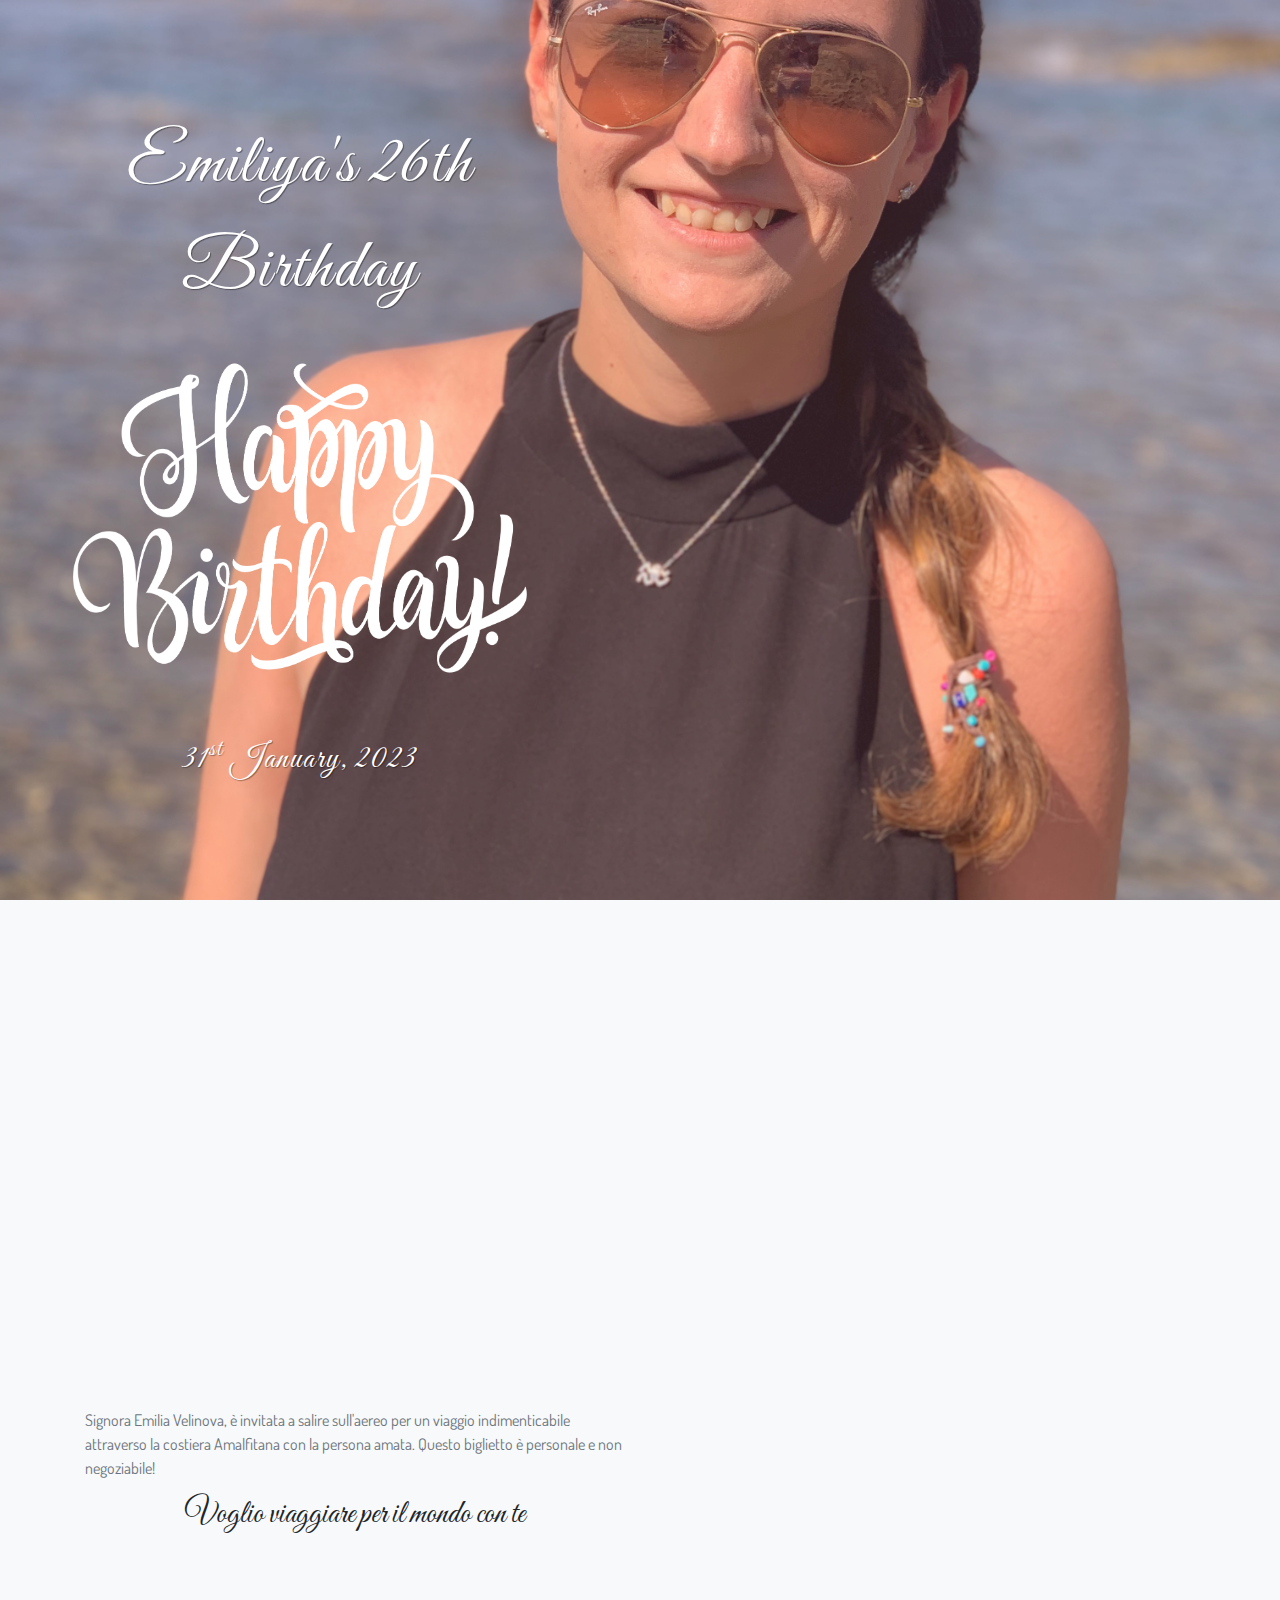
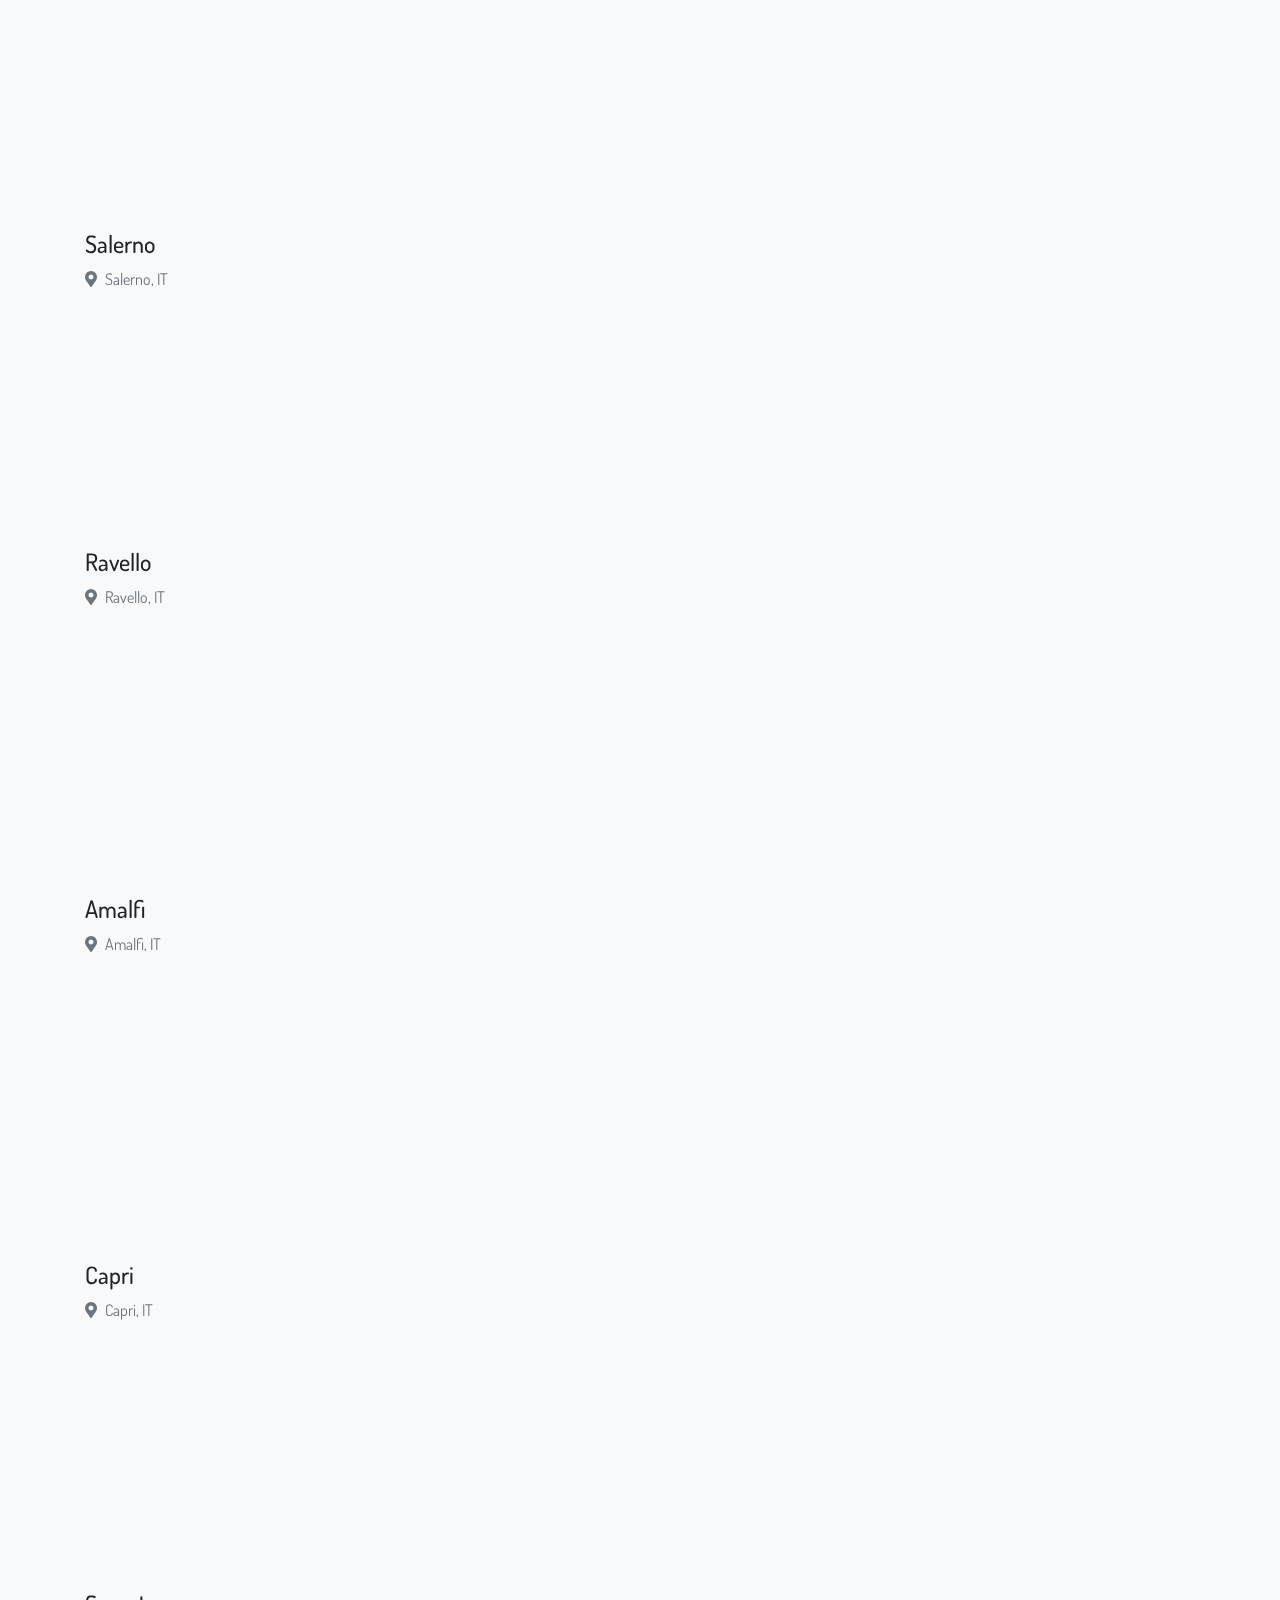
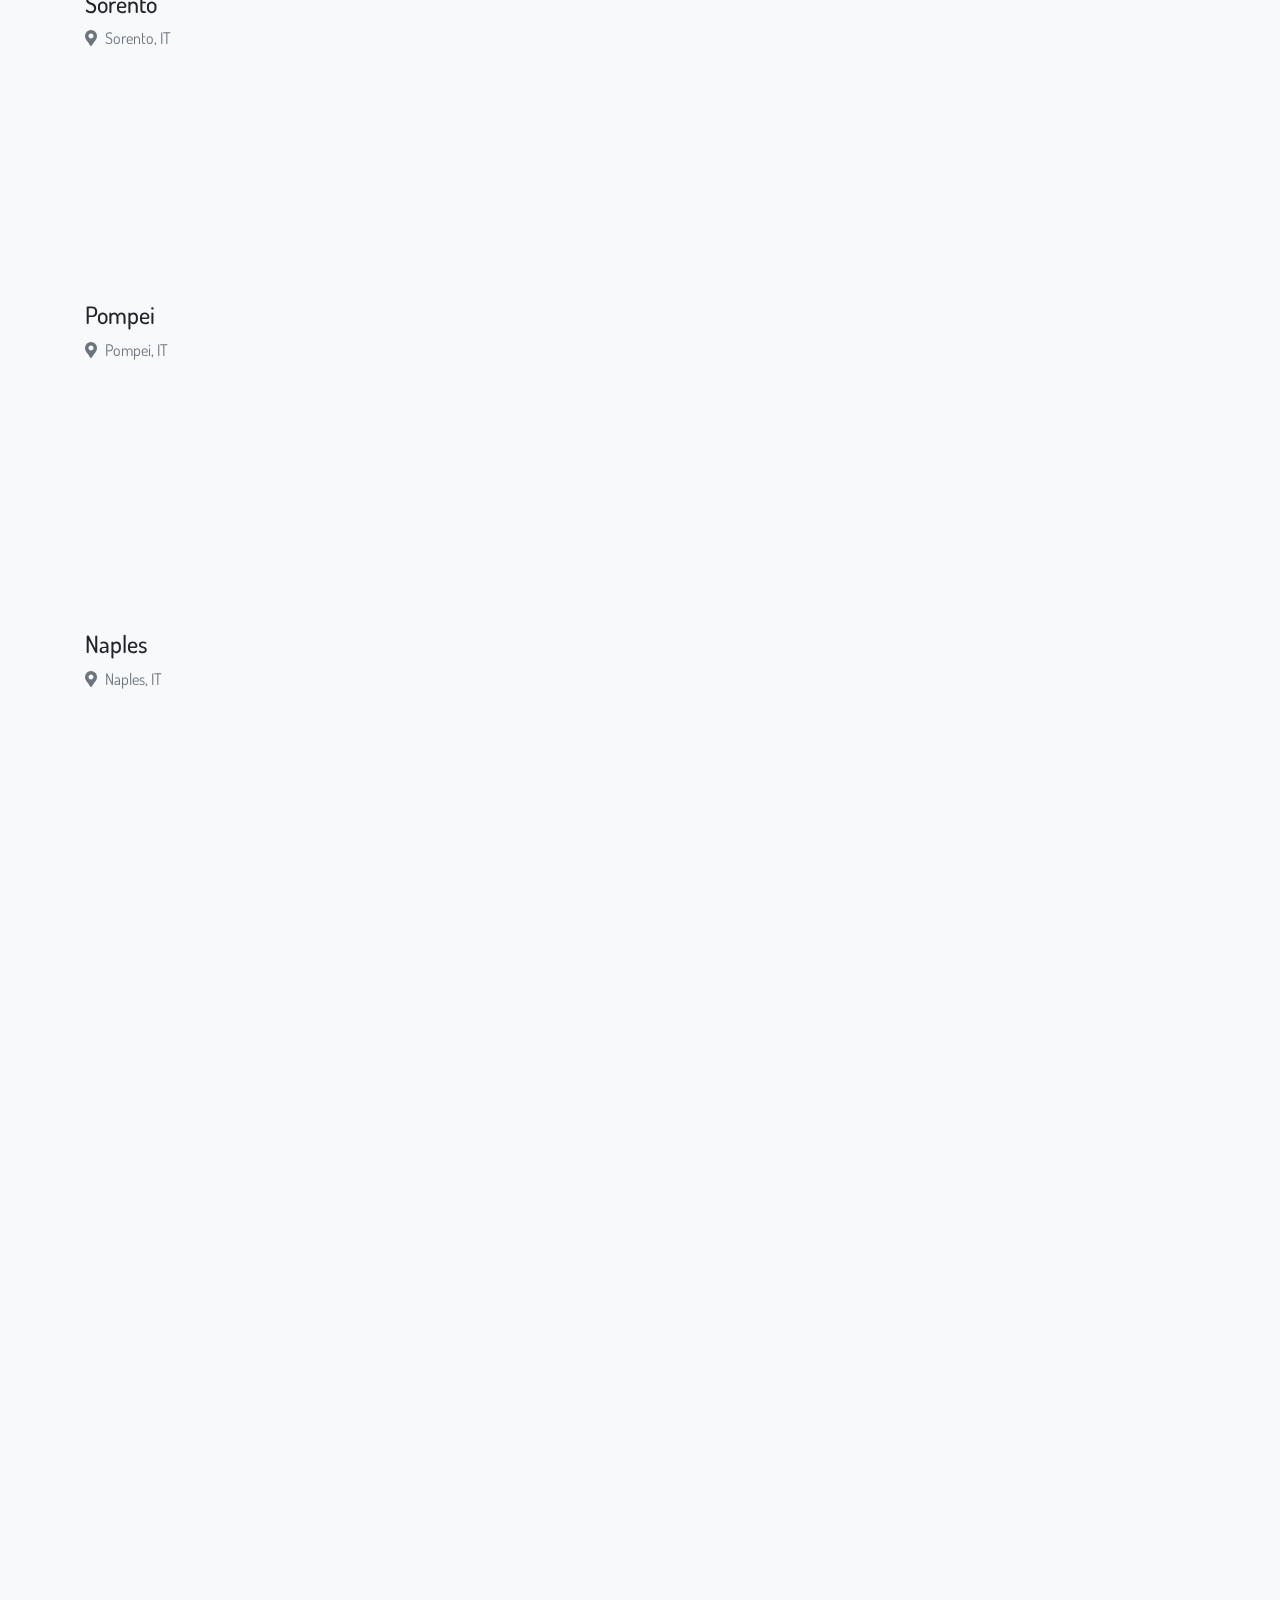
<file: index.html>
<!DOCTYPE html>
<html lang="en-US">
  <head>
    <meta charset="UTF-8">
    <meta http-equiv="X-UA-Compatible" content="IE=edge">
    <meta name="viewport" content="width=device-width, initial-scale=1">
    <title>Emilya's Birthday</title>
    <link rel="preconnect" href="https://fonts.gstatic.com" crossorigin="crossorigin"/>
    <link rel="preload" as="style" href="https://fonts.googleapis.com/css2?family=Dosis:wght@400;500&amp;display=swap"/>
    <link rel="stylesheet" href="https://fonts.googleapis.com/css2?family=Dosis:wght@400;500&amp;display=swap" media="print" onload="this.media='all'"/>
    <noscript>
      <link rel="stylesheet" href="https://fonts.googleapis.com/css2?family=Dosis:wght@400;500&amp;display=swap"/>
    </noscript>
    <link rel="preconnect" href="https://fonts.gstatic.com" crossorigin="crossorigin"/>
    <link rel="preload" as="style" href="https://fonts.googleapis.com/css2?family=Great+Vibes&amp;display=swap"/>
    <link rel="stylesheet" href="https://fonts.googleapis.com/css2?family=Great+Vibes&amp;display=swap" media="print" onload="this.media='all'"/>
    <noscript>
      <link rel="stylesheet" href="https://fonts.googleapis.com/css2?family=Great+Vibes&amp;display=swap"/>
    </noscript>
    <link rel="apple-touch-icon" sizes="180x180" href="images/favicon/apple-touch-icon.png">
    <link rel="icon" type="image/png" sizes="32x32" href="images/favicon/favicon-32x32.png">
    <link rel="icon" type="image/png" sizes="16x16" href="images/favicon/favicon-16x16.png">
    <link href="css/bootstrap.min.css?ver=1.1.0" rel="stylesheet">
    <link href="css/font-awesome/css/all.min.css?ver=1.1.0" rel="stylesheet">
    <link href="css/aos.css?ver=1.1.0" rel="stylesheet">
    <link href="css/ekko-lightbox.css?ver=1.1.0" rel="stylesheet">
    <link href="css/main.css?ver=1.1.0" rel="stylesheet">
    <noscript>
      <style type="text/css">
        [data-aos] {
            opacity: 1 !important;
            transform: translate(0) scale(1) !important;
        }
      </style>
    </noscript>
  </head>
  <body id="top">
    <header></header>
    <div class="page-content">
      <div class="div">
<div class="ww-home-page" id="home">
  <div class="ww-wedding-announcement d-flex align-items-center justify-content-start">
    <div class="container ww-announcement-container">
      <p class="ww-couple-name ww-title" data-aos="zoom-in-down" data-aos-delay="300" data-aos-duration="1000">Emiliya's 26th Birthday</p><img class="img-fluid mt-1" src="images/HappyBirthday.png" alt="Heart" data-aos="zoom-in-down" data-aos-delay="300" data-aos-duration="1000"/>
      <p class="h2 mt-5 ww-title" data-aos="zoom-in-down" data-aos-delay="300" data-aos-duration="1000" data-aos-offset="10">31<sup>st</sup> January, 2023</p>
    </div>
  </div>
</div>
<div class="ww-nav-bar sticky-top bg-light">
  <!-- <nav class="navbar navbar-expand-lg navbar-light">
    <div class="container"><a href="#"><svg class="heart" viewBox="0 0 32 29.6"><path d="M23.6,0c-3.4,0-6.3,2.7-7.6,5.6C14.7,2.7,11.8,0,8.4,0C3.8,0,0,3.8,0,8.4c0,9.4,9.5,11.9,16,21.2c6.1-9.3,16-12.1,16-21.2C32,3.8,28.2,0,23.6,0z"/>
</svg></a>
      <h1 class="h2"><a class="pl-4 navbar-brand" href="#">Wonderful Wedding</a></h1>
      <button class="navbar-toggler" type="button" data-toggle="collapse" data-target="#ww-navbarNav" aria-controls="ww-navbarNav" aria-expanded="false" aria-label="Toggle navigation"><span class="navbar-toggler-icon"></span></button>
      <div class="collapse navbar-collapse text-uppercase" id="ww-navbarNav">
        <ul class="navbar-nav ml-auto">
          <li class="nav-item"><a class="nav-link smooth-scroll" href="#home">Home</a></li>
          <li class="nav-item"><a class="nav-link smooth-scroll" href="#couple">Couple</a></li>
          <li class="nav-item"><a class="nav-link smooth-scroll" href="#events">Events</a></li>
          <li class="nav-item"><a class="nav-link smooth-scroll" href="#people">People</a></li>
          <li class="nav-item"><a class="nav-link smooth-scroll" href="#gallery">Gallery</a></li>
          <li class="nav-item"><a class="nav-link smooth-scroll" href="#rsvp">RSVP</a></li>
        </ul>
      </div>
    </div>
  </nav>
</div> -->
<div class="ww-section" id="couple">
  <div class="container">
    <h2 class="h1 text-center pb-3 ww-title" data-aos="zoom-in-down" data-aos-duration="1000">Un piccolo regalo per rimanere per sempre nei nostri ricordi</h2>
    <div class="row text-center">
      <div class="col-md-6">
        <div class="mt-3"><img class="img-fluid" src="images/ticket.PNG" alt="Bride" data-aos="flip-right" data-aos-duration="1000"/>
          <p class="pt-3 text-left text-muted">Signora Emilia Velinova, è invitata a salire sull'aereo per un viaggio indimenticabile attraverso la costiera Amalfitana con la persona amata. Questo biglietto è personale e non negoziabile!
          </p>
          <p></p>
          <h3 class="h2 ww-title">Voglio viaggiare per il mondo con te</h3>
        </div>
      </div>
    </div>
  </div>
</div>
<div class="ww-section bg-light" id="events">
  <div class="container ww-wedding-event">
    <h2 class="h1 text-center pb-3 ww-title" data-aos="zoom-in-down" data-aos-duration="1000">Luoghi di viaggio</h2>
    <div class="row">
      <div class="col-md-7 col-sm-12">
        <div class="my-3">
          <div class="h4">Salerno</div>
          <ul>
            <li><i class="text-muted fas fa-map-marker-alt"></i><span class="pl-2 text-muted">Salerno, IT</span></li>
          </ul>
        </div>
      </div>
      <div class="col-md-5 col-sm-12">
        <div class="my-3"><img class="img-fluid" src="images/Salento.JPG" alt="Wedding Party" data-aos="fade-down-right" data-aos-duration="1000"/></div>
      </div>
    </div>
    <div class="row">
      <div class="col-md-7 col-sm-12">
        <div class="my-3">
          <div class="h4">Ravello</div>
          <ul>
            <li><i class="text-muted fas fa-map-marker-alt "></i><span class="pl-2 text-muted">Ravello, IT</span></li>
          </ul>
        </div>
      </div>
      <div class="col-md-5 col-sm-12">
        <div class="my-3"><img class="img-fluid" src="images/Ravello.JPG" alt="Reception" data-aos="fade-up-right" data-aos-duration="1000"/></div>
      </div>
    </div>
    <div class="row">
      <div class="col-md-7 col-sm-12">
        <div class="my-3">
          <div class="h4">Amalfi</div>
          <ul>
            <li><i class="text-muted fas fa-map-marker-alt"></i><span class="pl-2 text-muted">Amalfi, IT</span></li>
          </ul>
        </div>
      </div>
      <div class="col-md-5 col-sm-12">
        <div class="my-3"><img class="img-fluid" src="images/Amalfi.JPG" alt="Wedding Party" data-aos="fade-down-right" data-aos-duration="1000"/></div>
      </div>
    </div>
    <div class="row">
      <div class="col-md-7 col-sm-12">
        <div class="my-3">
          <div class="h4">Capri</div>
          <ul>
            <li><i class="text-muted fas fa-map-marker-alt "></i><span class="pl-2 text-muted">Capri, IT</span></li>
          </ul>
        </div>
      </div>
      <div class="col-md-5 col-sm-12">
        <div class="my-3"><img class="img-fluid" src="images/Capri.JPG" alt="Reception" data-aos="fade-up-right" data-aos-duration="1000"/></div>
      </div>
    </div>
    <div class="row">
      <div class="col-md-7 col-sm-12">
        <div class="my-3">
          <div class="h4">Sorento</div>
          <ul>
            <li><i class="text-muted fas fa-map-marker-alt"></i><span class="pl-2 text-muted">Sorento, IT</span></li>
          </ul>
        </div>
      </div>
      <div class="col-md-5 col-sm-12">
        <div class="my-3"><img class="img-fluid" src="images/Sorrento.JPG" alt="Wedding Party" data-aos="fade-down-right" data-aos-duration="1000"/></div>
      </div>
    </div>
    <div class="row">
      <div class="col-md-7 col-sm-12">
        <div class="my-3">
          <div class="h4">Pompei</div>
          <ul>
            <li><i class="text-muted fas fa-map-marker-alt "></i><span class="pl-2 text-muted">Pompei, IT</span></li>
          </ul>
        </div>
      </div>
      <div class="col-md-5 col-sm-12">
        <div class="my-3"><img class="img-fluid" src="images/Pompeii.JPG" alt="Reception" data-aos="fade-up-right" data-aos-duration="1000"/></div>
      </div>
    </div>
    <div class="row">
      <div class="col-md-7 col-sm-12">
        <div class="my-3">
          <div class="h4">Naples</div>
          <ul>
            <li><i class="text-muted fas fa-map-marker-alt "></i><span class="pl-2 text-muted">Naples, IT</span></li>
          </ul>
        </div>
      </div>
      <div class="col-md-5 col-sm-12">
        <div class="my-3"><img class="img-fluid" src="images/Naples.JPG" alt="Reception" data-aos="fade-up-right" data-aos-duration="1000"/></div>
      </div>
    </div>
  </div>
</div>
<div class="ww-section" id="people">
  <div class="container ww-couple-friends">
    <h2 class="h1 text-center pt-3 ww-title" data-aos="zoom-in-down" data-aos-duration="1000">Ti amerò per sempre.</h2>
    <div class="carousel slide" id="ww-carouselIndicator" data-ride="carousel" data-aos="zoom-in-up" data-aos-duration="1000">
      <div class="carousel-inner">
        <div class="carousel-item active">
          <div class="row">
            <div class="col-md-4">
              <div class="card d-block mb-3"><img class="card-img-top" src="images/love.jpg" alt="Groom Men 1"/>
              </div>
            </div>
          </div>
        </div>
      </div>
    </div>
  </div>
</div>
</div></div>
    </div>
    <footer></footer>
    <script src="scripts/jquery.min.js?ver=1.1.0"></script>
    <script src="scripts/bootstrap.bundle.min.js?ver=1.1.0"></script>
    <script src="scripts/aos.js?ver=1.1.0"></script>
    <script src="scripts/ekko-lightbox.min.js?ver=1.1.0"></script>
    <script src="scripts/main.js?ver=1.1.0"></script>
  </body>
</html>
</file>
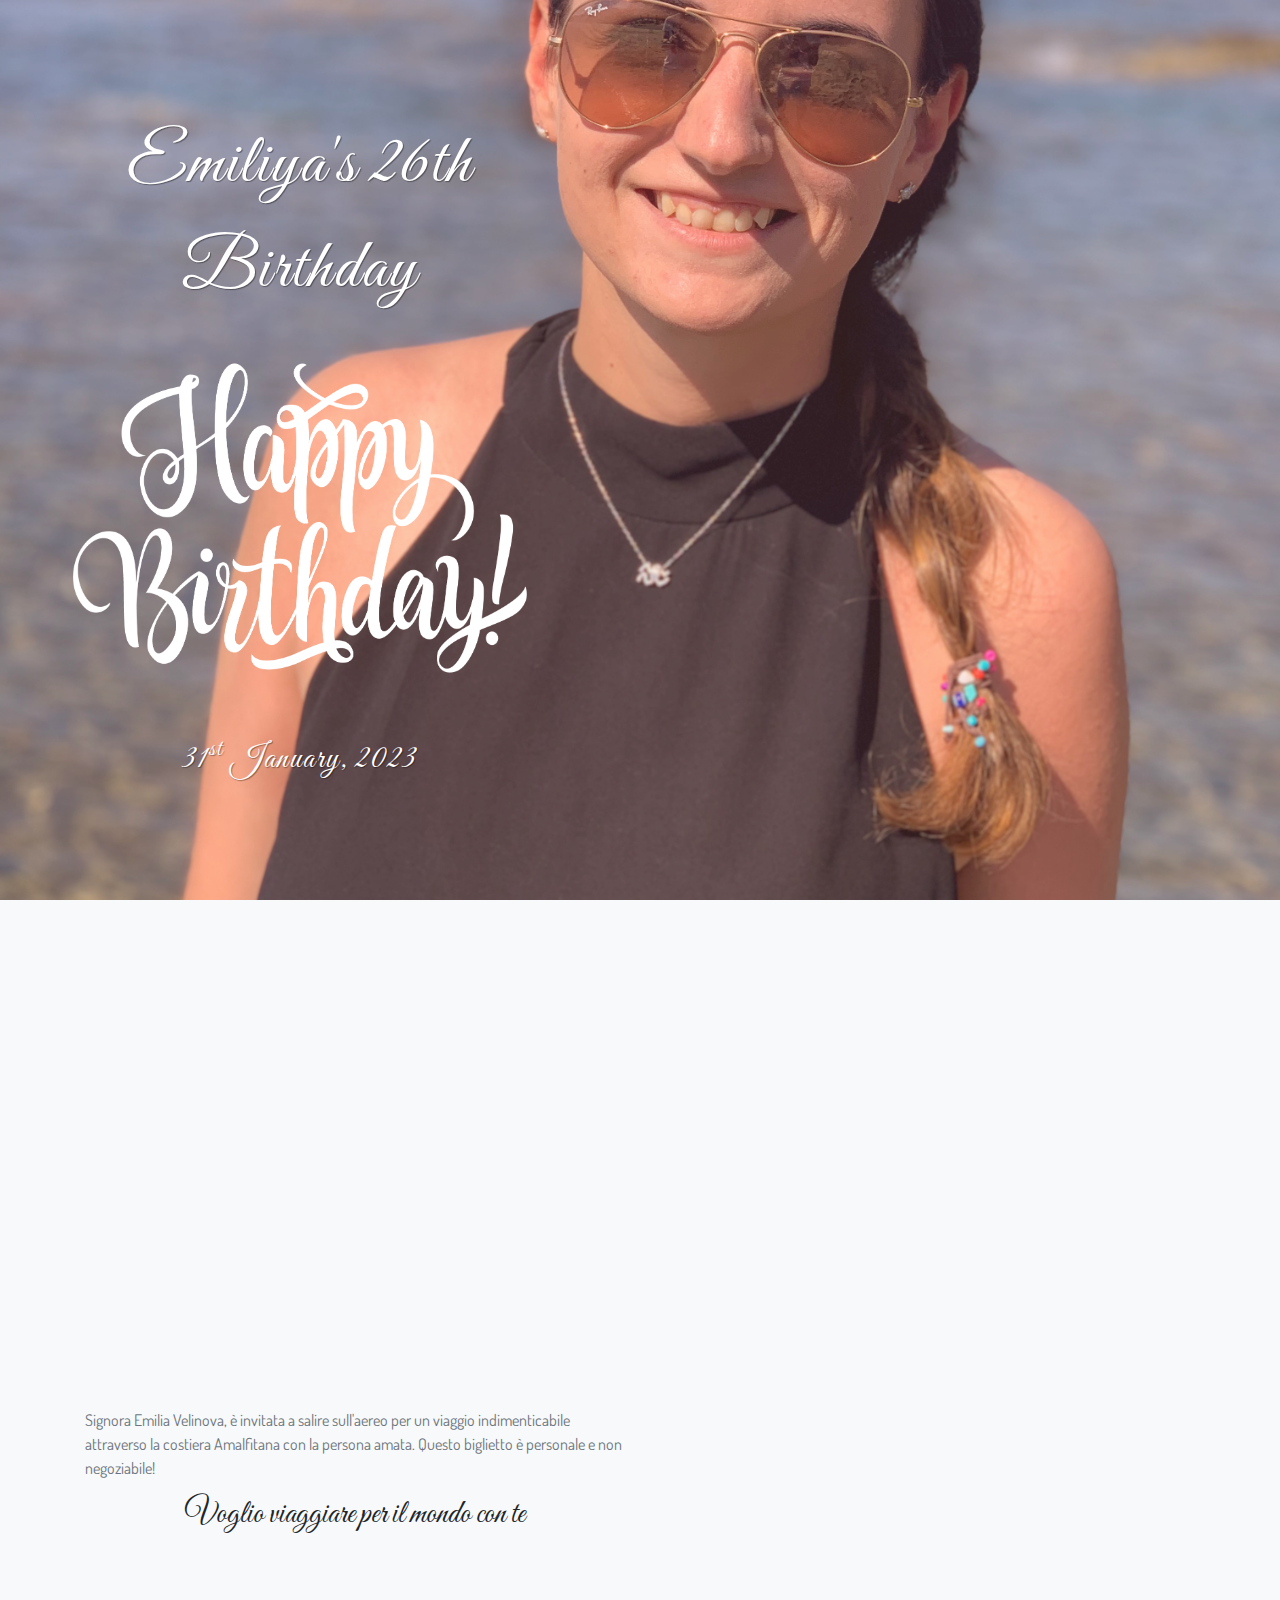
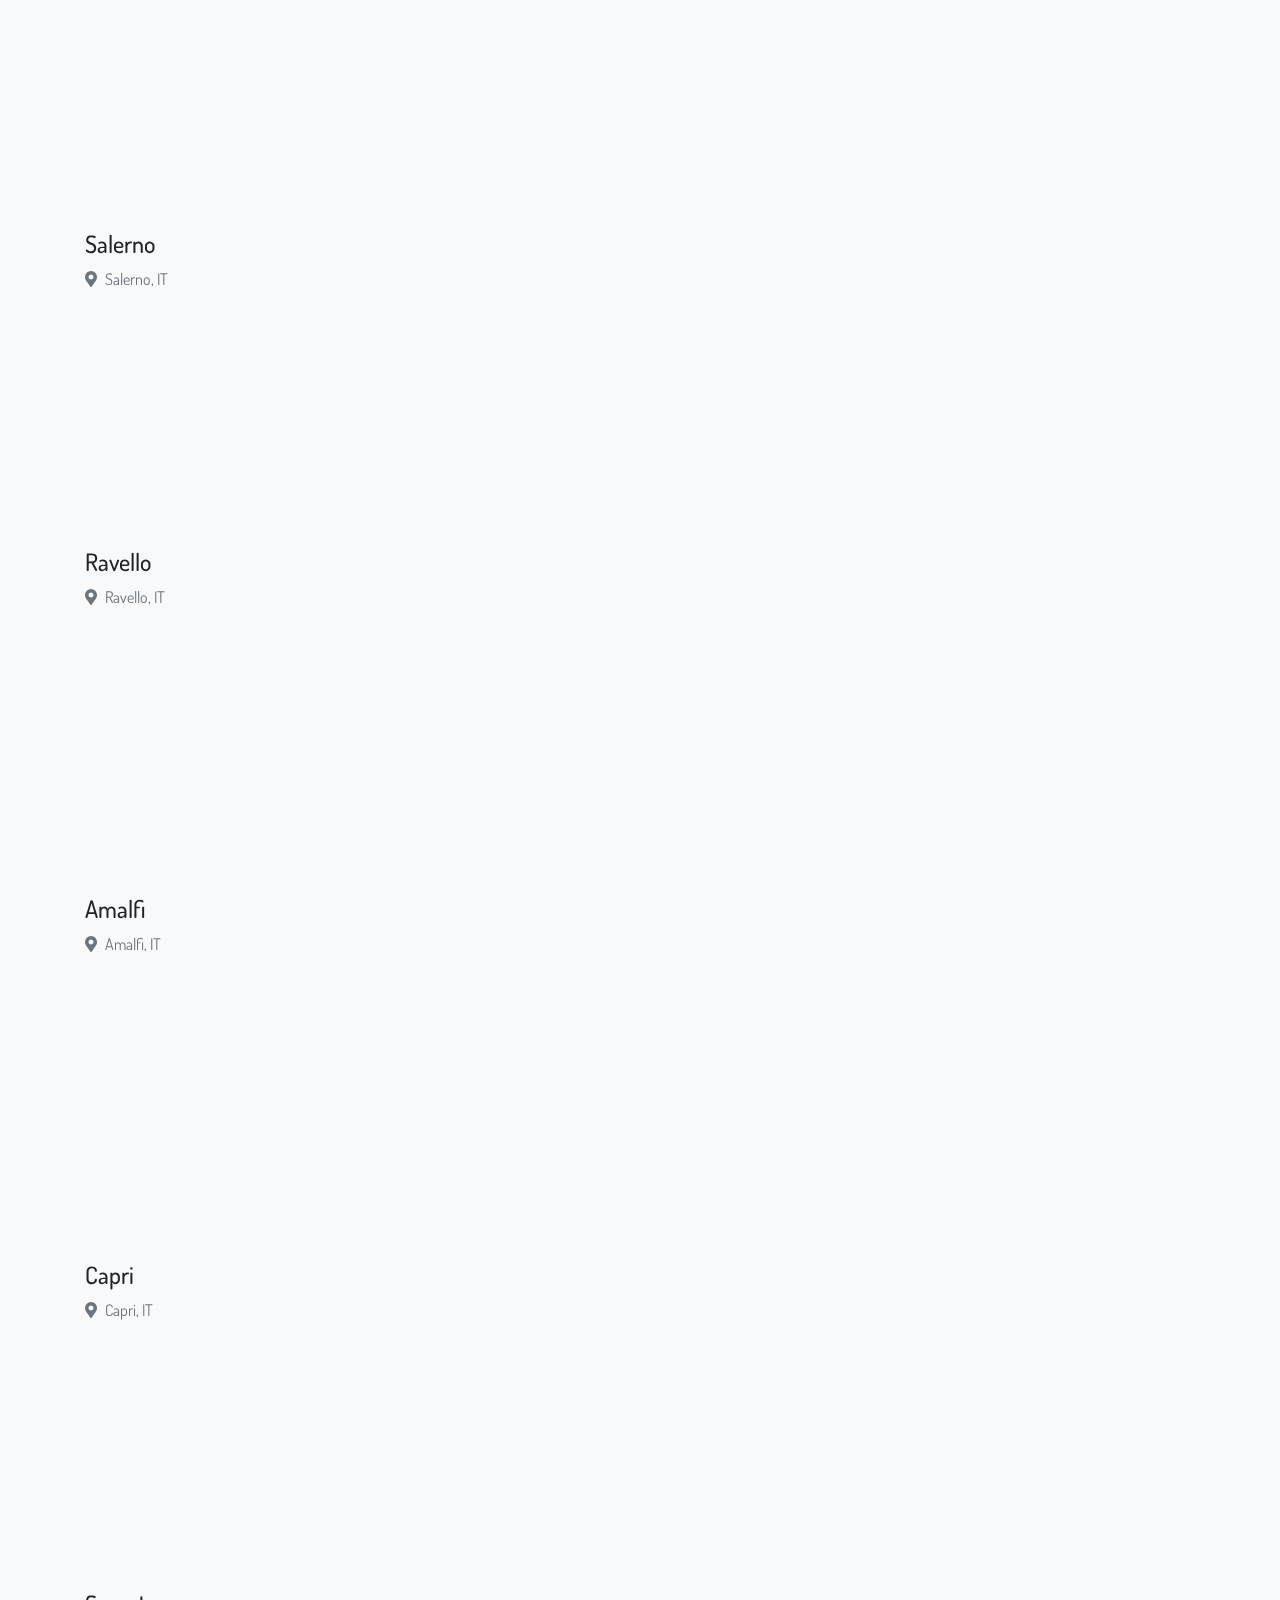
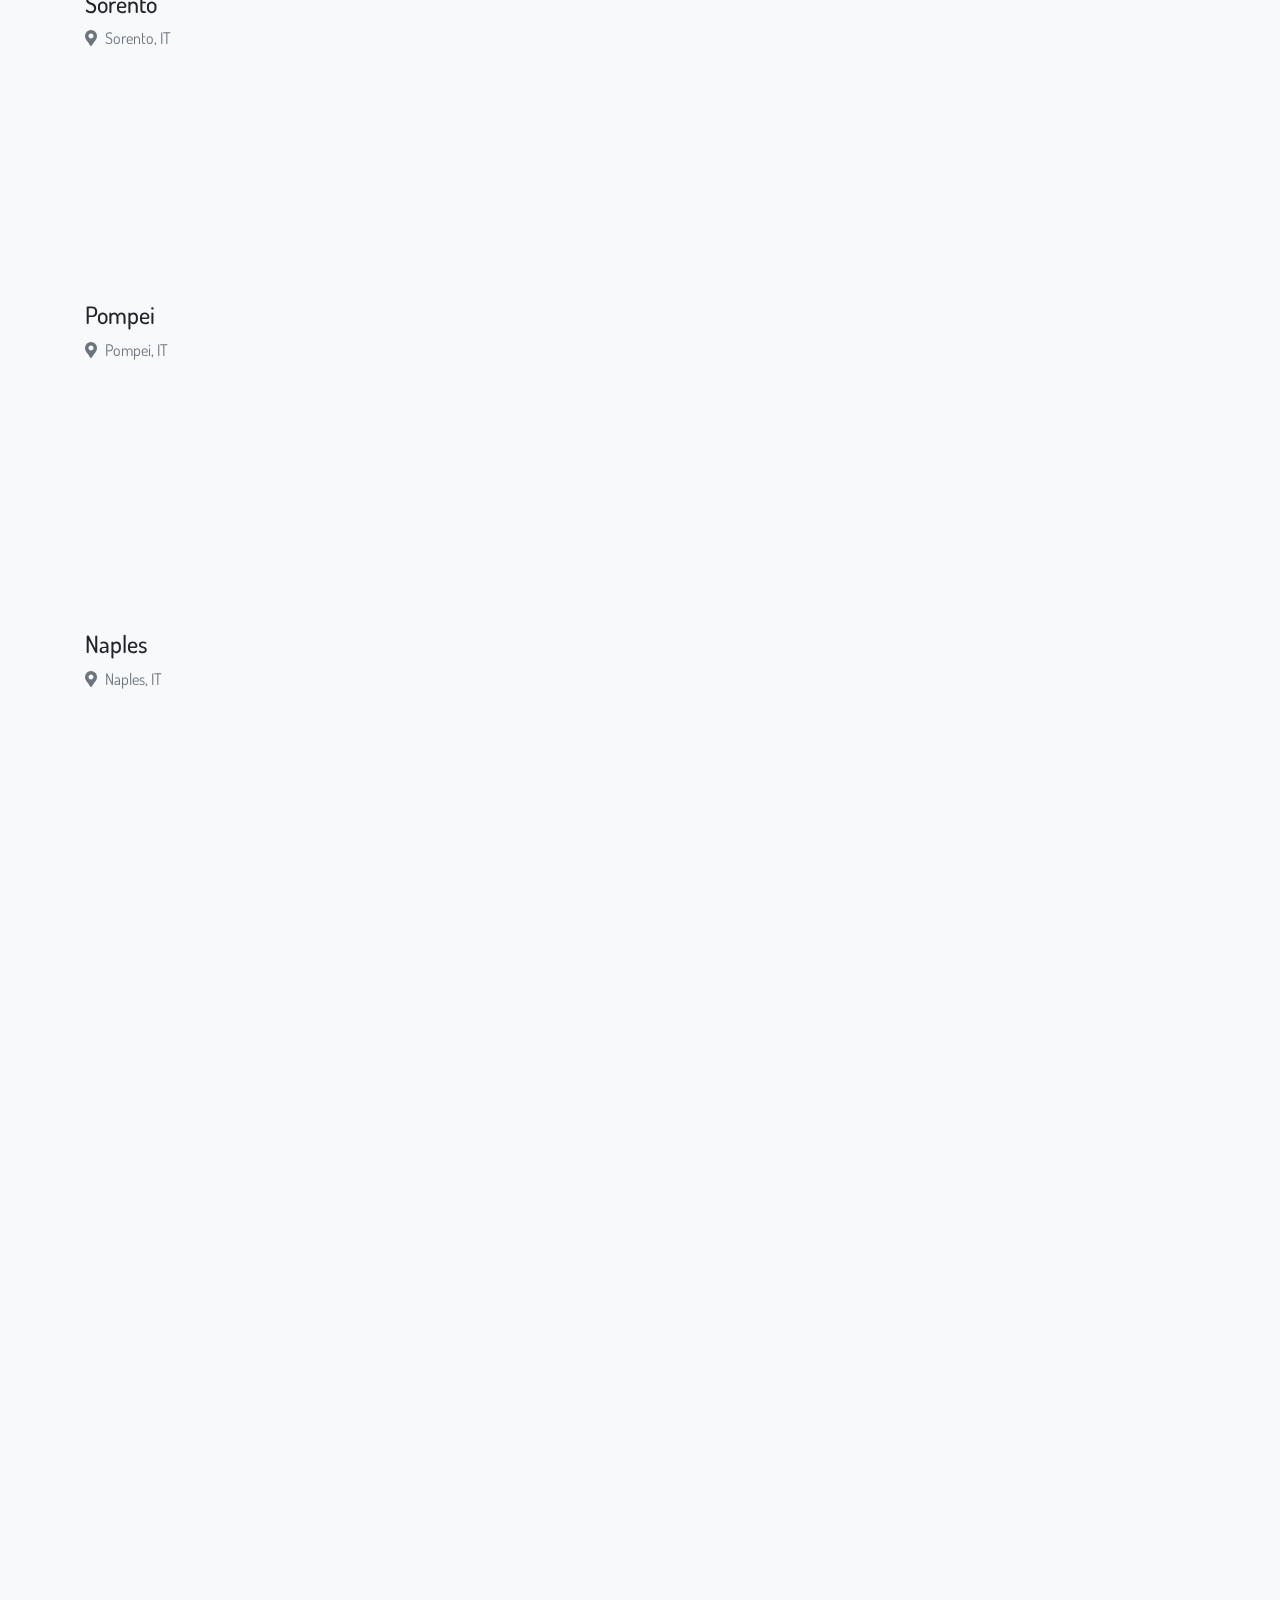
<file: emiliya26th.html>
<!DOCTYPE html>
<html lang="en-US">
  <head>
    <meta charset="UTF-8">
    <meta http-equiv="X-UA-Compatible" content="IE=edge">
    <meta name="viewport" content="width=device-width, initial-scale=1">
    <title>Emilya's Birthday</title>
    <link rel="preconnect" href="https://fonts.gstatic.com" crossorigin="crossorigin"/>
    <link rel="preload" as="style" href="https://fonts.googleapis.com/css2?family=Dosis:wght@400;500&amp;display=swap"/>
    <link rel="stylesheet" href="https://fonts.googleapis.com/css2?family=Dosis:wght@400;500&amp;display=swap" media="print" onload="this.media='all'"/>
    <noscript>
      <link rel="stylesheet" href="https://fonts.googleapis.com/css2?family=Dosis:wght@400;500&amp;display=swap"/>
    </noscript>
    <link rel="preconnect" href="https://fonts.gstatic.com" crossorigin="crossorigin"/>
    <link rel="preload" as="style" href="https://fonts.googleapis.com/css2?family=Great+Vibes&amp;display=swap"/>
    <link rel="stylesheet" href="https://fonts.googleapis.com/css2?family=Great+Vibes&amp;display=swap" media="print" onload="this.media='all'"/>
    <noscript>
      <link rel="stylesheet" href="https://fonts.googleapis.com/css2?family=Great+Vibes&amp;display=swap"/>
    </noscript>
    <link rel="apple-touch-icon" sizes="180x180" href="images/favicon/apple-touch-icon.png">
    <link rel="icon" type="image/png" sizes="32x32" href="images/favicon/favicon-32x32.png">
    <link rel="icon" type="image/png" sizes="16x16" href="images/favicon/favicon-16x16.png">
    <link href="css/bootstrap.min.css?ver=1.1.0" rel="stylesheet">
    <link href="css/font-awesome/css/all.min.css?ver=1.1.0" rel="stylesheet">
    <link href="css/aos.css?ver=1.1.0" rel="stylesheet">
    <link href="css/ekko-lightbox.css?ver=1.1.0" rel="stylesheet">
    <link href="css/main.css?ver=1.1.0" rel="stylesheet">
    <noscript>
      <style type="text/css">
        [data-aos] {
            opacity: 1 !important;
            transform: translate(0) scale(1) !important;
        }
      </style>
    </noscript>
  </head>
  <body id="top">
    <header></header>
    <div class="page-content">
      <div class="div">
<div class="ww-home-page" id="home">
  <div class="ww-wedding-announcement d-flex align-items-center justify-content-start">
    <div class="container ww-announcement-container">
      <p class="ww-couple-name ww-title" data-aos="zoom-in-down" data-aos-delay="300" data-aos-duration="1000">Emiliya's 26th Birthday</p><img class="img-fluid mt-1" src="images/HappyBirthday.png" alt="Heart" data-aos="zoom-in-down" data-aos-delay="300" data-aos-duration="1000"/>
      <p class="h2 mt-5 ww-title" data-aos="zoom-in-down" data-aos-delay="300" data-aos-duration="1000" data-aos-offset="10">31<sup>st</sup> January, 2023</p>
    </div>
  </div>
</div>
<div class="ww-nav-bar sticky-top bg-light">
  <!-- <nav class="navbar navbar-expand-lg navbar-light">
    <div class="container"><a href="#"><svg class="heart" viewBox="0 0 32 29.6"><path d="M23.6,0c-3.4,0-6.3,2.7-7.6,5.6C14.7,2.7,11.8,0,8.4,0C3.8,0,0,3.8,0,8.4c0,9.4,9.5,11.9,16,21.2c6.1-9.3,16-12.1,16-21.2C32,3.8,28.2,0,23.6,0z"/>
</svg></a>
      <h1 class="h2"><a class="pl-4 navbar-brand" href="#">Wonderful Wedding</a></h1>
      <button class="navbar-toggler" type="button" data-toggle="collapse" data-target="#ww-navbarNav" aria-controls="ww-navbarNav" aria-expanded="false" aria-label="Toggle navigation"><span class="navbar-toggler-icon"></span></button>
      <div class="collapse navbar-collapse text-uppercase" id="ww-navbarNav">
        <ul class="navbar-nav ml-auto">
          <li class="nav-item"><a class="nav-link smooth-scroll" href="#home">Home</a></li>
          <li class="nav-item"><a class="nav-link smooth-scroll" href="#couple">Couple</a></li>
          <li class="nav-item"><a class="nav-link smooth-scroll" href="#events">Events</a></li>
          <li class="nav-item"><a class="nav-link smooth-scroll" href="#people">People</a></li>
          <li class="nav-item"><a class="nav-link smooth-scroll" href="#gallery">Gallery</a></li>
          <li class="nav-item"><a class="nav-link smooth-scroll" href="#rsvp">RSVP</a></li>
        </ul>
      </div>
    </div>
  </nav>
</div> -->
<div class="ww-section" id="couple">
  <div class="container">
    <h2 class="h1 text-center pb-3 ww-title" data-aos="zoom-in-down" data-aos-duration="1000">Un piccolo regalo per rimanere per sempre nei nostri ricordi</h2>
    <div class="row text-center">
      <div class="col-md-6">
        <div class="mt-3"><img class="img-fluid" src="images/ticket.PNG" alt="Bride" data-aos="flip-right" data-aos-duration="1000"/>
          <p class="pt-3 text-left text-muted">Signora Emilia Velinova, è invitata a salire sull'aereo per un viaggio indimenticabile attraverso la costiera Amalfitana con la persona amata. Questo biglietto è personale e non negoziabile!
          </p>
          <p></p>
          <h3 class="h2 ww-title">Voglio viaggiare per il mondo con te</h3>
        </div>
      </div>
    </div>
  </div>
</div>
<div class="ww-section bg-light" id="events">
  <div class="container ww-wedding-event">
    <h2 class="h1 text-center pb-3 ww-title" data-aos="zoom-in-down" data-aos-duration="1000">Luoghi di viaggio</h2>
    <div class="row">
      <div class="col-md-7 col-sm-12">
        <div class="my-3">
          <div class="h4">Salerno</div>
          <ul>
            <li><i class="text-muted fas fa-map-marker-alt"></i><span class="pl-2 text-muted">Salerno, IT</span></li>
          </ul>
        </div>
      </div>
      <div class="col-md-5 col-sm-12">
        <div class="my-3"><img class="img-fluid" src="images/Salento.JPG" alt="Wedding Party" data-aos="fade-down-right" data-aos-duration="1000"/></div>
      </div>
    </div>
    <div class="row">
      <div class="col-md-7 col-sm-12">
        <div class="my-3">
          <div class="h4">Ravello</div>
          <ul>
            <li><i class="text-muted fas fa-map-marker-alt "></i><span class="pl-2 text-muted">Ravello, IT</span></li>
          </ul>
        </div>
      </div>
      <div class="col-md-5 col-sm-12">
        <div class="my-3"><img class="img-fluid" src="images/Ravello.JPG" alt="Reception" data-aos="fade-up-right" data-aos-duration="1000"/></div>
      </div>
    </div>
    <div class="row">
      <div class="col-md-7 col-sm-12">
        <div class="my-3">
          <div class="h4">Amalfi</div>
          <ul>
            <li><i class="text-muted fas fa-map-marker-alt"></i><span class="pl-2 text-muted">Amalfi, IT</span></li>
          </ul>
        </div>
      </div>
      <div class="col-md-5 col-sm-12">
        <div class="my-3"><img class="img-fluid" src="images/Amalfi.JPG" alt="Wedding Party" data-aos="fade-down-right" data-aos-duration="1000"/></div>
      </div>
    </div>
    <div class="row">
      <div class="col-md-7 col-sm-12">
        <div class="my-3">
          <div class="h4">Capri</div>
          <ul>
            <li><i class="text-muted fas fa-map-marker-alt "></i><span class="pl-2 text-muted">Capri, IT</span></li>
          </ul>
        </div>
      </div>
      <div class="col-md-5 col-sm-12">
        <div class="my-3"><img class="img-fluid" src="images/Capri.JPG" alt="Reception" data-aos="fade-up-right" data-aos-duration="1000"/></div>
      </div>
    </div>
    <div class="row">
      <div class="col-md-7 col-sm-12">
        <div class="my-3">
          <div class="h4">Sorento</div>
          <ul>
            <li><i class="text-muted fas fa-map-marker-alt"></i><span class="pl-2 text-muted">Sorento, IT</span></li>
          </ul>
        </div>
      </div>
      <div class="col-md-5 col-sm-12">
        <div class="my-3"><img class="img-fluid" src="images/Sorrento.JPG" alt="Wedding Party" data-aos="fade-down-right" data-aos-duration="1000"/></div>
      </div>
    </div>
    <div class="row">
      <div class="col-md-7 col-sm-12">
        <div class="my-3">
          <div class="h4">Pompei</div>
          <ul>
            <li><i class="text-muted fas fa-map-marker-alt "></i><span class="pl-2 text-muted">Pompei, IT</span></li>
          </ul>
        </div>
      </div>
      <div class="col-md-5 col-sm-12">
        <div class="my-3"><img class="img-fluid" src="images/Pompeii.JPG" alt="Reception" data-aos="fade-up-right" data-aos-duration="1000"/></div>
      </div>
    </div>
    <div class="row">
      <div class="col-md-7 col-sm-12">
        <div class="my-3">
          <div class="h4">Naples</div>
          <ul>
            <li><i class="text-muted fas fa-map-marker-alt "></i><span class="pl-2 text-muted">Naples, IT</span></li>
          </ul>
        </div>
      </div>
      <div class="col-md-5 col-sm-12">
        <div class="my-3"><img class="img-fluid" src="images/Naples.JPG" alt="Reception" data-aos="fade-up-right" data-aos-duration="1000"/></div>
      </div>
    </div>
  </div>
</div>
<div class="ww-section" id="people">
  <div class="container ww-couple-friends">
    <h2 class="h1 text-center pt-3 ww-title" data-aos="zoom-in-down" data-aos-duration="1000">Ti amerò per sempre.</h2>
    <div class="carousel slide" id="ww-carouselIndicator" data-ride="carousel" data-aos="zoom-in-up" data-aos-duration="1000">
      <div class="carousel-inner">
        <div class="carousel-item active">
          <div class="row">
            <div class="col-md-4">
              <div class="card d-block mb-3"><img class="card-img-top" src="images/love.jpg" alt="Groom Men 1"/>
              </div>
            </div>
          </div>
        </div>
      </div>
    </div>
  </div>
</div>
</div></div>
    </div>
    <footer></footer>
    <script src="scripts/jquery.min.js?ver=1.1.0"></script>
    <script src="scripts/bootstrap.bundle.min.js?ver=1.1.0"></script>
    <script src="scripts/aos.js?ver=1.1.0"></script>
    <script src="scripts/ekko-lightbox.min.js?ver=1.1.0"></script>
    <script src="scripts/main.js?ver=1.1.0"></script>
  </body>
</html>
</file>
<file: css/main.css>
body {
  font-family: "Dosis", sans-serif; }

/* Home Page Style */
.ww-home-page {
  background: url("../images/home-image.jpg") no-repeat center center;
  background-size: cover;
  background-position: 70%;
  height: 100vh;
  min-height: 480px;
  max-height: 1080px; }
  .ww-home-page .ww-wedding-announcement {
    width: 100%;
    max-width: 1600px;
    margin: 0 auto;
    height: 100%;
    color: #fff;
    text-shadow: 1px 1px 1px rgba(0, 0, 0, 0.4);
    letter-spacing: 2px; }
    .ww-home-page .ww-wedding-announcement .ww-announcement-container {
      max-width: 600px;
      text-align: center;
      margin-left: 0;
      z-index: 999; }
    .ww-home-page .ww-wedding-announcement img {
      max-height: 350px;
      width: auto; }
      @media (max-width: 480px) {
        .ww-home-page .ww-wedding-announcement img {
          max-height: 250px;
          width: auto; } }
    .ww-home-page .ww-wedding-announcement .ww-couple-name {
      font-size: 70px; }
      @media (max-width: 576px) {
        .ww-home-page .ww-wedding-announcement .ww-couple-name {
          font-size: 50px; } }

.ww-home-page:before {
  content: "";
  background-color: rgba(245, 138, 119, 0.2);
  width: 100%;
  height: 100%;
  height: 100vh;
  min-height: 480px;
  max-height: 1080px;
  position: absolute;
  left: 0;
  top: 0; }

/* Nav Bar Style */
.ww-nav-bar .heart {
  fill: #f26147;
  position: relative;
  top: 2px;
  width: 40px;
  -webkit-animation: pulse 1s ease infinite;
          animation: pulse 1s ease infinite; }

@-webkit-keyframes pulse {
  0% {
    transform: scale(1); }
  50% {
    transform: scale(1.3); }
  100% {
    transform: scale(1); } }

@keyframes pulse {
  0% {
    transform: scale(1); }
  50% {
    transform: scale(1.3); }
  100% {
    transform: scale(1); } }

.ww-nav-bar .nav-item {
  font-size: 18px;
  padding: 5px 0 5px 16px;
  font-weight: 500; }

/* Wedding Event Style */
.ww-wedding-event ul {
  list-style: none;
  padding-left: 0; }

/* Couple Friends Style  */
.ww-couple-friends .carousel {
  padding: 40px 0; }

.ww-couple-friends .carousel-indicators {
  bottom: 0px; }
  .ww-couple-friends .carousel-indicators li {
    background-color: #6c757d; }
  .ww-couple-friends .carousel-indicators .active {
    background-color: #f58a77; }

/* Photo Gallery Style */
.ww-photo-gallery .ww-category-filter a {
  display: inline-block;
  margin: 0 10px 6px 0;
  font-size: 14px;
  text-transform: uppercase;
  letter-spacing: 1px;
  border-radius: 3px; }

.ww-photo-gallery .ww-gallery {
  min-height: 500px; }

.ww-photo-gallery .card-columns .card {
  border: none;
  margin-bottom: 15px;
  border-radius: none; }

@media (max-width: 992px) {
  .ww-photo-gallery .card-columns {
    -moz-column-count: 2;
         column-count: 2; } }

@media (max-width: 576px) {
  .ww-photo-gallery .card-columns {
    -moz-column-count: 1;
         column-count: 1; } }

/* RSVP Style */
.ww-rsvp-detail {
  background: url("../images/rsvp-img.jpg") no-repeat center center;
  background-size: cover;
  min-height: 500px;
  position: relative; }
  .ww-rsvp-detail .ww-rsvp-form {
    padding-left: 20%; }
    @media (max-width: 768px) {
      .ww-rsvp-detail .ww-rsvp-form {
        padding-left: 10%; } }
    @media (max-width: 576px) {
      .ww-rsvp-detail .ww-rsvp-form {
        padding-left: 0%; } }
    .ww-rsvp-detail .ww-rsvp-form .form-control {
      background-color: rgba(222, 222, 222, 0.2);
      color: #fff;
      border: 1px solid rgba(255, 255, 255, 0.6); }
    .ww-rsvp-detail .ww-rsvp-form .form-control::-moz-placeholder {
      color: #dedede; }
    .ww-rsvp-detail .ww-rsvp-form .form-control:-ms-input-placeholder {
      color: #dedede; }
    .ww-rsvp-detail .ww-rsvp-form .form-control::placeholder {
      color: #dedede; }
    .ww-rsvp-detail .ww-rsvp-form select.form-control option {
      background: rgba(0, 0, 0, 0.3);
      color: #fff; }
    .ww-rsvp-detail .ww-rsvp-form .btn-submit {
      background-color: rgba(245, 138, 119, 0.8);
      padding: 0.45rem 1.5rem;
      border: 0; }

.ww-rsvp-detail:before {
  content: "";
  background-color: rgba(0, 0, 0, 0.3);
  width: 100%;
  height: 100%;
  position: absolute;
  left: 0;
  top: 0; }

/* Footer Style */
.ww-footer a.credit {
  color: inherit;
  border-bottom: 1px dashed;
  text-decoration: none;
  cursor: pointer; }

/* Common Style */
.ww-title {
  font-family: "Great Vibes", cursive; }

.ww-section {
  padding: 100px 0; }

.btn-primary {
  color: #fff; }

.btn-outline-primary:hover {
  color: #fff; }
</file>
